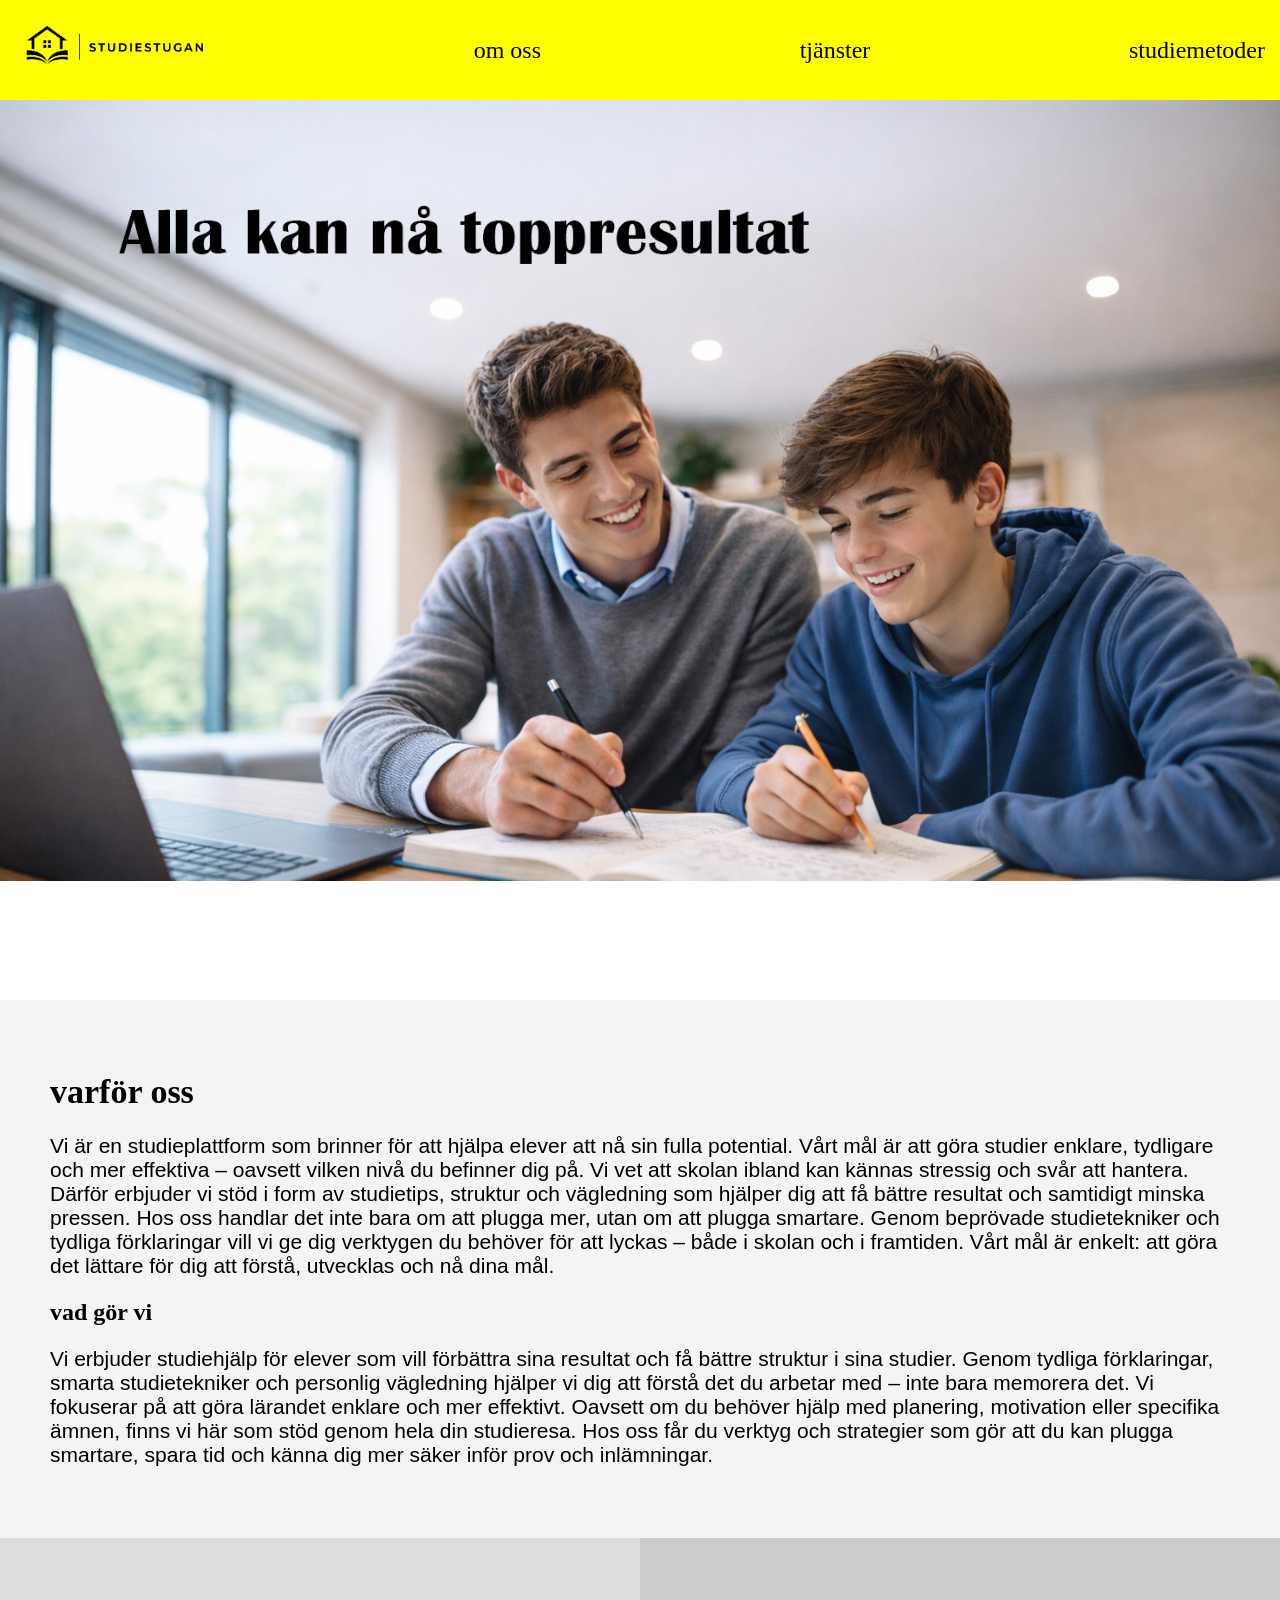
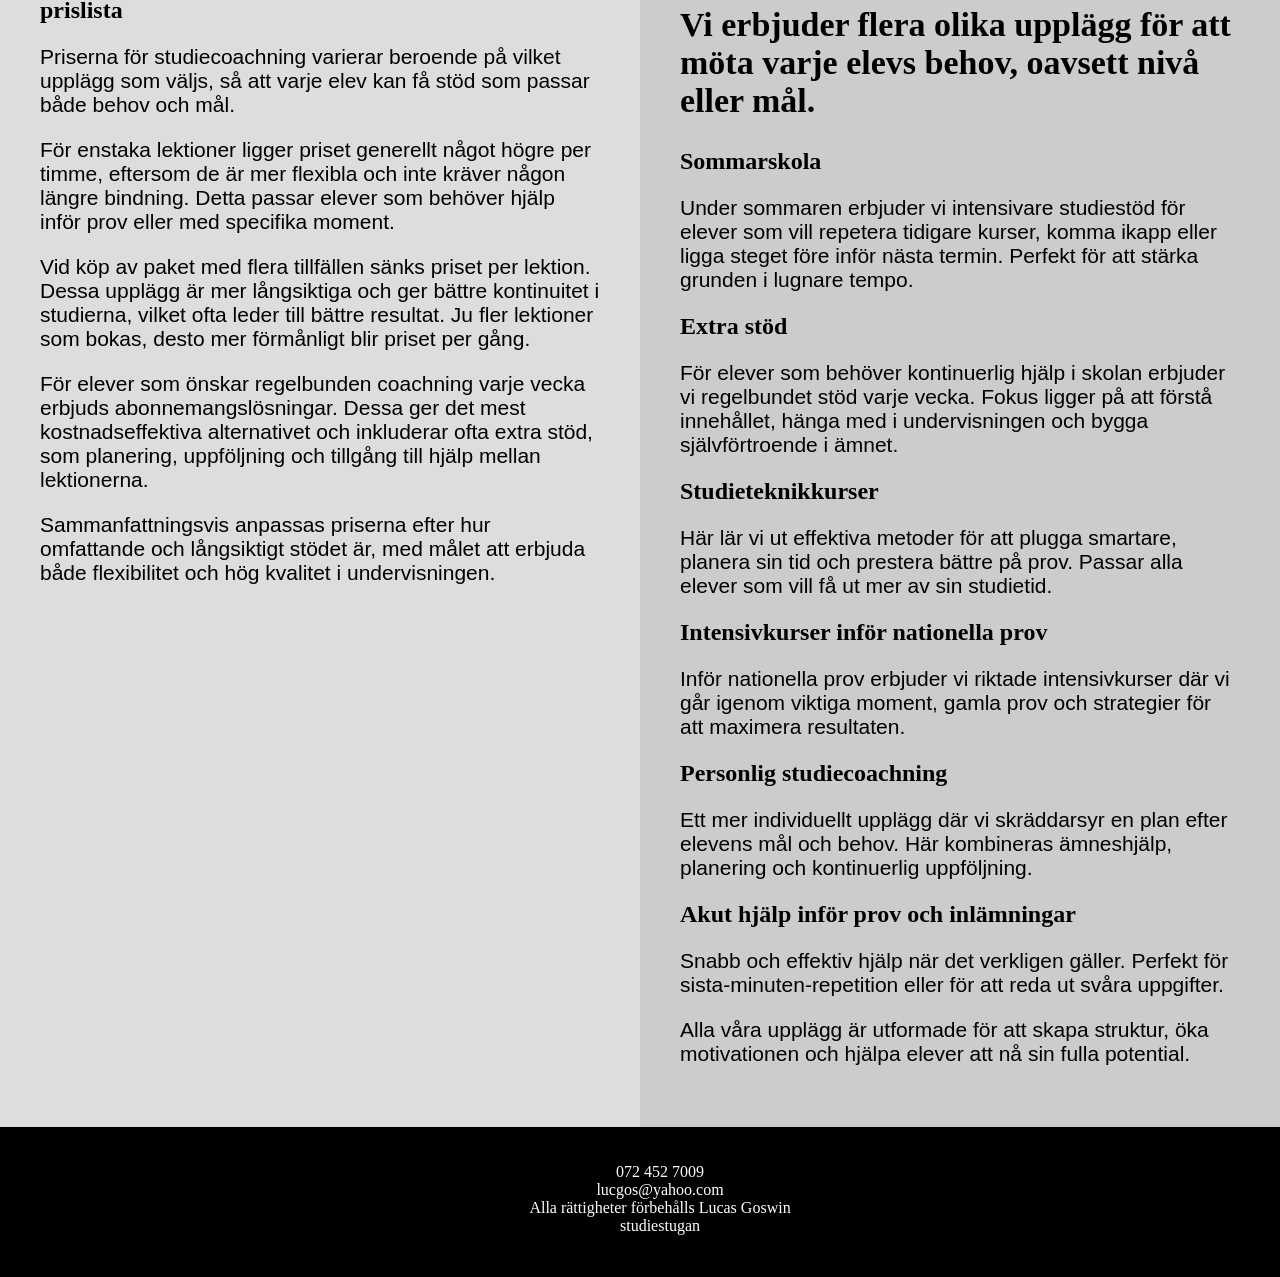
<file: index.html>
<!DOCTYPE html>
<html lang="en">

<head>
  <meta charset="UTF-8">
  <meta name="viewport" content="width=device-width, initial-scale=1.0">
  <link rel="stylesheet" href="css/style.css">
  <title>Document</title>

</head>



<body>

  <nav class="menu">
  <a href="index.html">hem</a>
  <a href="om_oss.html">om oss</a>
  <a href="program.html">tjänster</a>
  <a href="studietips.html">studiemetoder</a>
</nav>

<div class="fade-layer">
  
</div>

<div class="sidanindex">
 

  <header class="headermobil">
    <a href="index.html"><img src="img/loga2.png" alt="loga"></a>
    <div class="menu-button">☰</div>
  </header>

  <header class="header">
    <a href="index.html"><img src="img/loga2.png" alt="loga"></a>
    <a href="om_oss.html">om oss</a>
    <a href="program.html">tjänster</a>
    <a href="studietips.html">studiemetoder</a>

  </header>





 



  <div class="img"> <img src="img/main_bild.jpg" alt="studiecoach i arbete"> </div>

  <main>
    <h1>varför oss</h1>
    <p> Vi är en studieplattform som brinner för att hjälpa elever att nå sin fulla potential. Vårt mål är att göra
      studier enklare, tydligare och mer effektiva – oavsett vilken nivå du befinner dig på.

      Vi vet att skolan ibland kan kännas stressig och svår att hantera. Därför erbjuder vi stöd i form av studietips,
      struktur och vägledning som hjälper dig att få bättre resultat och samtidigt minska pressen.

      Hos oss handlar det inte bara om att plugga mer, utan om att plugga smartare. Genom beprövade studietekniker och
      tydliga förklaringar vill vi ge dig verktygen du behöver för att lyckas – både i skolan och i framtiden.

      Vårt mål är enkelt: att göra det lättare för dig att förstå, utvecklas och nå dina mål.</p>
    <h2> vad gör vi</h2>
    <p>Vi erbjuder studiehjälp för elever som vill förbättra sina resultat och få bättre struktur i sina studier. Genom
      tydliga förklaringar, smarta studietekniker och personlig vägledning hjälper vi dig att förstå det du arbetar med
      – inte bara memorera det.

      Vi fokuserar på att göra lärandet enklare och mer effektivt. Oavsett om du behöver hjälp med planering, motivation
      eller specifika ämnen, finns vi här som stöd genom hela din studieresa.

      Hos oss får du verktyg och strategier som gör att du kan plugga smartare, spara tid och känna dig mer säker inför
      prov och inlämningar.</p>


  </main>

  <aside class="as1">
    <h2>prislista</h2>
    <p>Priserna för studiecoachning varierar beroende på vilket upplägg som väljs, så att varje elev kan få stöd som
      passar både behov och mål.
    </p>
    <p>För enstaka lektioner ligger priset generellt något högre per timme, eftersom de är mer flexibla och inte kräver
      någon längre bindning. Detta passar elever som behöver hjälp inför prov eller med specifika moment.
    </p>
    <p>Vid köp av paket med flera tillfällen sänks priset per lektion. Dessa upplägg är mer långsiktiga och ger bättre
      kontinuitet i studierna, vilket ofta leder till bättre resultat. Ju fler lektioner som bokas, desto mer förmånligt
      blir priset per gång.
    </p>
    <p>För elever som önskar regelbunden coachning varje vecka erbjuds abonnemangslösningar. Dessa ger det mest
      kostnadseffektiva alternativet och inkluderar ofta extra stöd, som planering, uppföljning och tillgång till hjälp
      mellan lektionerna.
    </p>
    <p>Sammanfattningsvis anpassas priserna efter hur omfattande och långsiktigt stödet är, med målet att erbjuda både
      flexibilitet och hög kvalitet i undervisningen.</p>
  </aside>

  <aside class="as2">
    <h1>Vi erbjuder flera olika upplägg för att möta varje elevs behov, oavsett nivå eller mål.
      </h1>
    <h2>Sommarskola</h2>
    <p>Under sommaren erbjuder vi intensivare studiestöd för elever som vill repetera tidigare kurser, komma ikapp eller
      ligga steget före inför nästa termin. Perfekt för att stärka grunden i lugnare tempo.
    </p>
    <h2>Extra stöd</h2>
    <p>För elever som behöver kontinuerlig hjälp i skolan erbjuder vi regelbundet stöd varje vecka. Fokus ligger på att
      förstå innehållet, hänga med i undervisningen och bygga självförtroende i ämnet.
    </p>
    <h2>Studieteknikkurser</h2>
    <p>Här lär vi ut effektiva metoder för att plugga smartare, planera sin tid och prestera bättre på prov. Passar alla
      elever som vill få ut mer av sin studietid.
    </p>
    <h2>Intensivkurser inför nationella prov</h2>
    <p>Inför nationella prov erbjuder vi riktade intensivkurser där vi går igenom viktiga moment, gamla prov och
      strategier för att maximera resultaten.
    </p>
    <h2>Personlig studiecoachning</h2>
    <p>Ett mer individuellt upplägg där vi skräddarsyr en plan efter elevens mål och behov. Här kombineras ämneshjälp,
      planering och kontinuerlig uppföljning.
    </p>
    <h2>Akut hjälp inför prov och inlämningar</h2>
    <p>Snabb och effektiv hjälp när det verkligen gäller. Perfekt för sista-minuten-repetition eller för att reda ut
      svåra uppgifter.
    </p>
    <p>Alla våra upplägg är utformade för att skapa struktur, öka motivationen och hjälpa elever att nå sin fulla
      potential.
    </p>
  </aside>





  <footer>


    <ul class="lista">
      <li>072 452 7009</li>
      <li>lucgos@yahoo.com</li>
      <li>Alla rättigheter förbehålls Lucas Goswin</li>
      <li>studiestugan</li>

    </ul>

  </footer>





</div>



  <script src="js/java.js"></script>

</body>

</html>
</file>
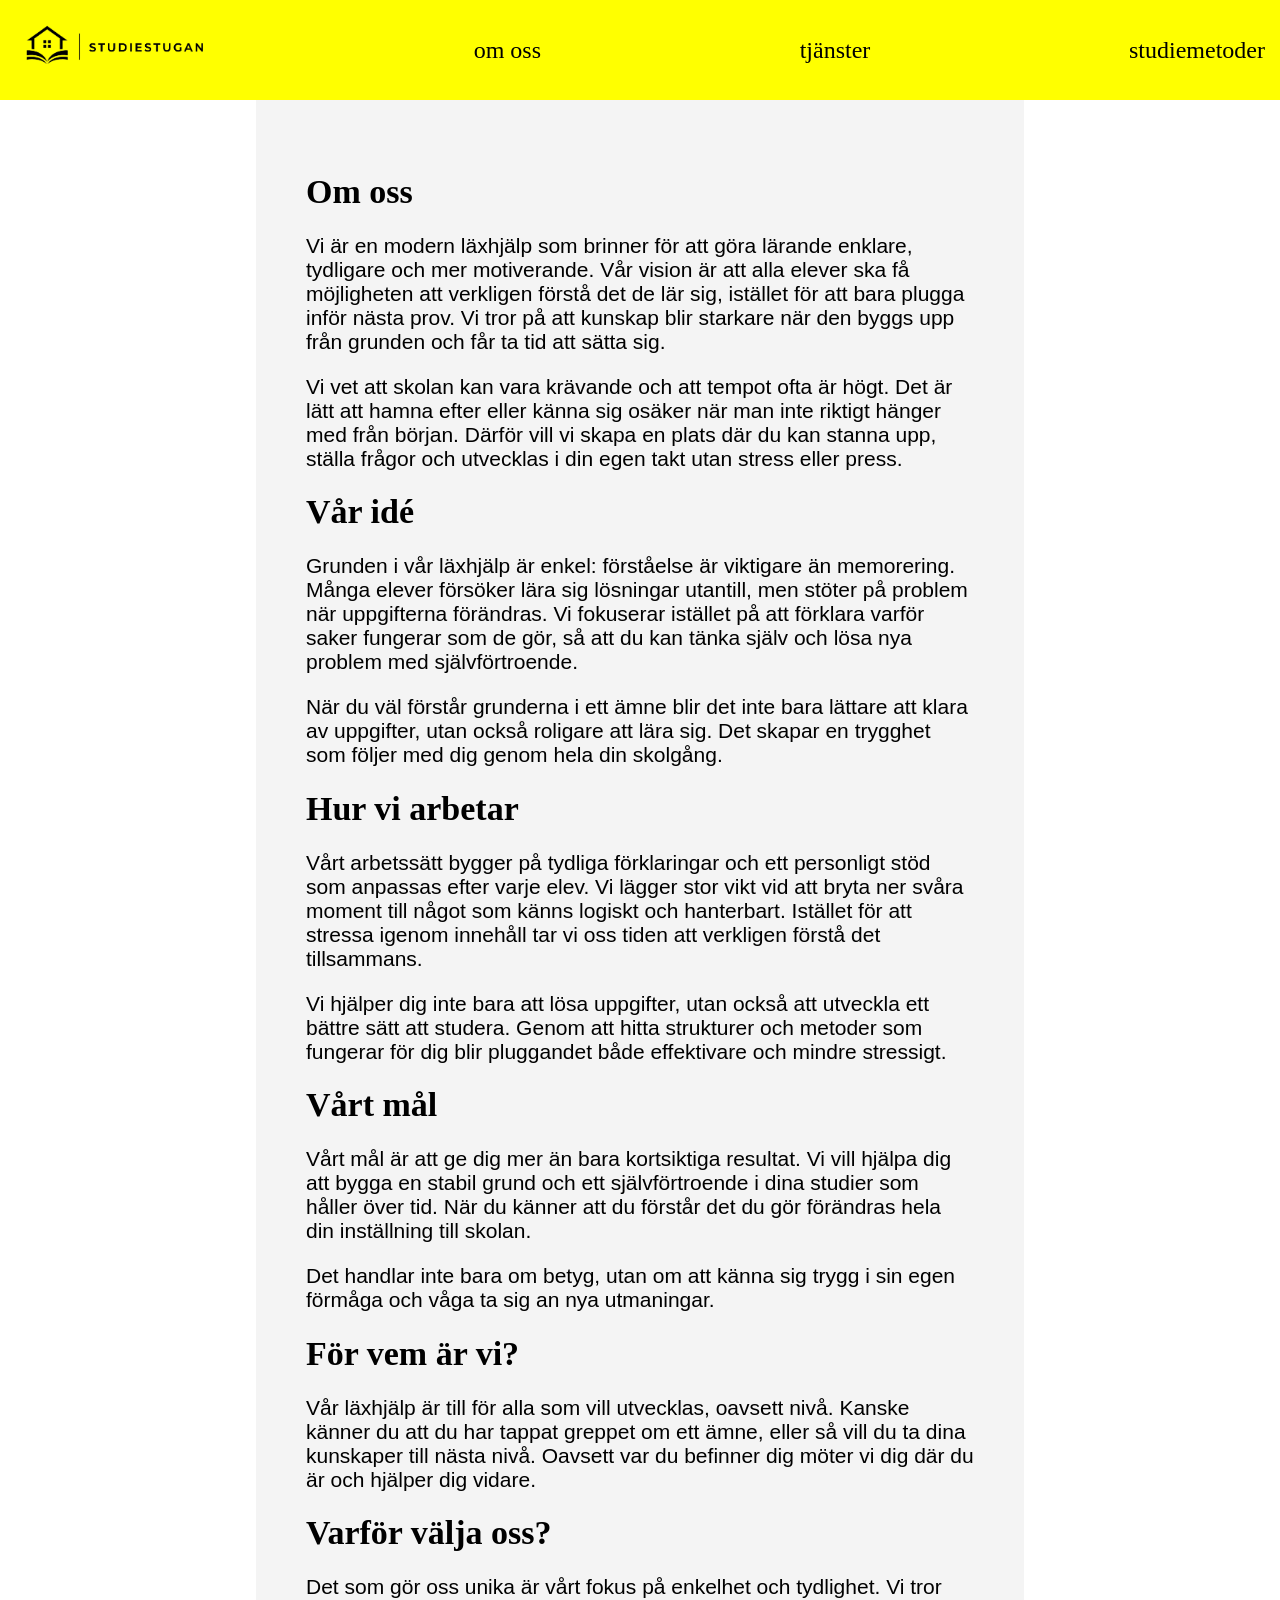
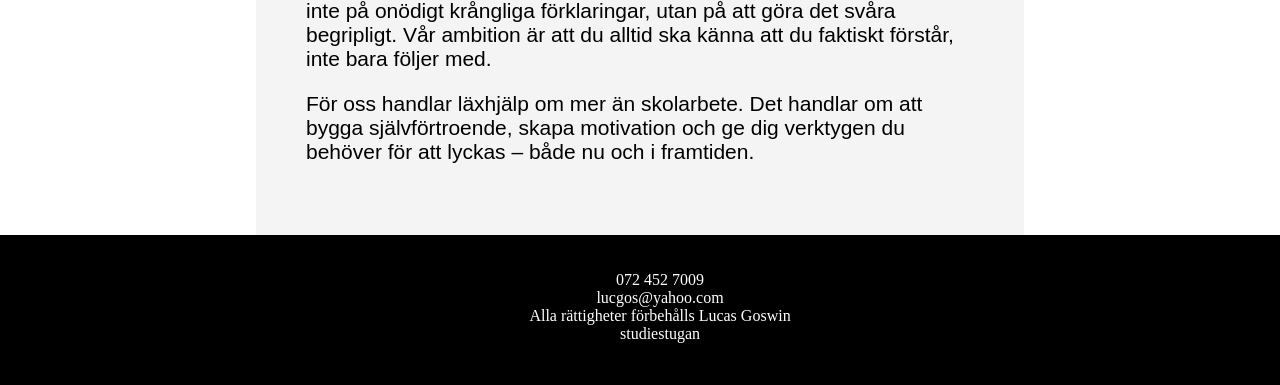
<file: om_oss.html>
<!DOCTYPE html>
<html lang="en">

<head>
  <meta charset="UTF-8">
  <meta name="viewport" content="width=device-width, initial-scale=1.0">
  <link rel="stylesheet" href="css/style.css">
  <title>Document</title>

</head>

<body class="om_oss">
  <div class="sidan">

    


    <header class="headermobil">
      <a href="index.html"><img src="img/loga2.png" alt="loga"></a> 
      <div class="menu-button">☰</div>
    </header>

    <header class="header">
      <a href="index.html"><img src="img/loga2.png" alt="loga"></a> 
      <a href="om_oss.html">om oss</a>
      <a href="program.html">tjänster</a>
      <a href="studietips.html">studiemetoder</a>

    </header>



    <section>

    </section>

    <div class="main2">
      <h1>
        Om oss
      </h1>
      <p>
        Vi är en modern läxhjälp som brinner för att göra lärande enklare, tydligare och mer motiverande. Vår vision är att alla elever ska få möjligheten att verkligen förstå det de lär sig, istället för att bara plugga inför nästa prov. Vi tror på att kunskap blir starkare när den byggs upp från grunden och får ta tid att sätta sig.
      </p>

      <p>
        Vi vet att skolan kan vara krävande och att tempot ofta är högt. Det är lätt att hamna efter eller känna sig osäker när man inte riktigt hänger med från början. Därför vill vi skapa en plats där du kan stanna upp, ställa frågor och utvecklas i din egen takt utan stress eller press.
      </p>

      <h1>
        Vår idé
      </h1>

      <p>
        Grunden i vår läxhjälp är enkel: förståelse är viktigare än memorering. Många elever försöker lära sig lösningar utantill, men stöter på problem när uppgifterna förändras. Vi fokuserar istället på att förklara varför saker fungerar som de gör, så att du kan tänka själv och lösa nya problem med självförtroende.
      </p>
      <p>
        När du väl förstår grunderna i ett ämne blir det inte bara lättare att klara av uppgifter, utan också roligare att lära sig. Det skapar en trygghet som följer med dig genom hela din skolgång.
      </p>

      <h1>
        Hur vi arbetar
      </h1>
      <p>
        Vårt arbetssätt bygger på tydliga förklaringar och ett personligt stöd som anpassas efter varje elev. Vi lägger stor vikt vid att bryta ner svåra moment till något som känns logiskt och hanterbart. Istället för att stressa igenom innehåll tar vi oss tiden att verkligen förstå det tillsammans.
      </p>
      <p>
        Vi hjälper dig inte bara att lösa uppgifter, utan också att utveckla ett bättre sätt att studera. Genom att hitta strukturer och metoder som fungerar för dig blir pluggandet både effektivare och mindre stressigt.
      </p>
      <h1>
        Vårt mål
      </h1>
      <p>
        Vårt mål är att ge dig mer än bara kortsiktiga resultat. Vi vill hjälpa dig att bygga en stabil grund och ett självförtroende i dina studier som håller över tid. När du känner att du förstår det du gör förändras hela din inställning till skolan.
      </p>
      <p>
        Det handlar inte bara om betyg, utan om att känna sig trygg i sin egen förmåga och våga ta sig an nya utmaningar.
      </p>

      <h1>
        För vem är vi?
      </h1>
      <p>
        Vår läxhjälp är till för alla som vill utvecklas, oavsett nivå. Kanske känner du att du har tappat greppet om ett ämne, eller så vill du ta dina kunskaper till nästa nivå. Oavsett var du befinner dig möter vi dig där du är och hjälper dig vidare.
      </p>

      <h1>
        Varför välja oss?
      </h1>
      <p>
        Det som gör oss unika är vårt fokus på enkelhet och tydlighet. Vi tror inte på onödigt krångliga förklaringar, utan på att göra det svåra begripligt. Vår ambition är att du alltid ska känna att du faktiskt förstår, inte bara följer med.
      </p>
      <p>
        För oss handlar läxhjälp om mer än skolarbete. Det handlar om att bygga självförtroende, skapa motivation och ge dig verktygen du behöver för att lyckas – både nu och i framtiden.
      </p>


    </div>
    <div class="tom1"></div>
    <div class="tom2"></div>




    <footer>
      <ul class="lista">
        <li>072 452 7009</li>
        <li>lucgos@yahoo.com</li>
        <li>Alla rättigheter förbehålls Lucas Goswin</li>
        <li>studiestugan</li>

      </ul>

    </footer>


  </div>

  <nav class="menu">
    <a href="index.html">hem</a>
    <a href="om_oss.html">om oss</a>
    <a href="program.html">tjänster</a>
    <a href="studietips.html">studiemetoder</a>

  </nav>
 
  <div class="fade-layer">

  </div>


  
    <script src="js/java.js"></script>



</body>

</html>
</file>
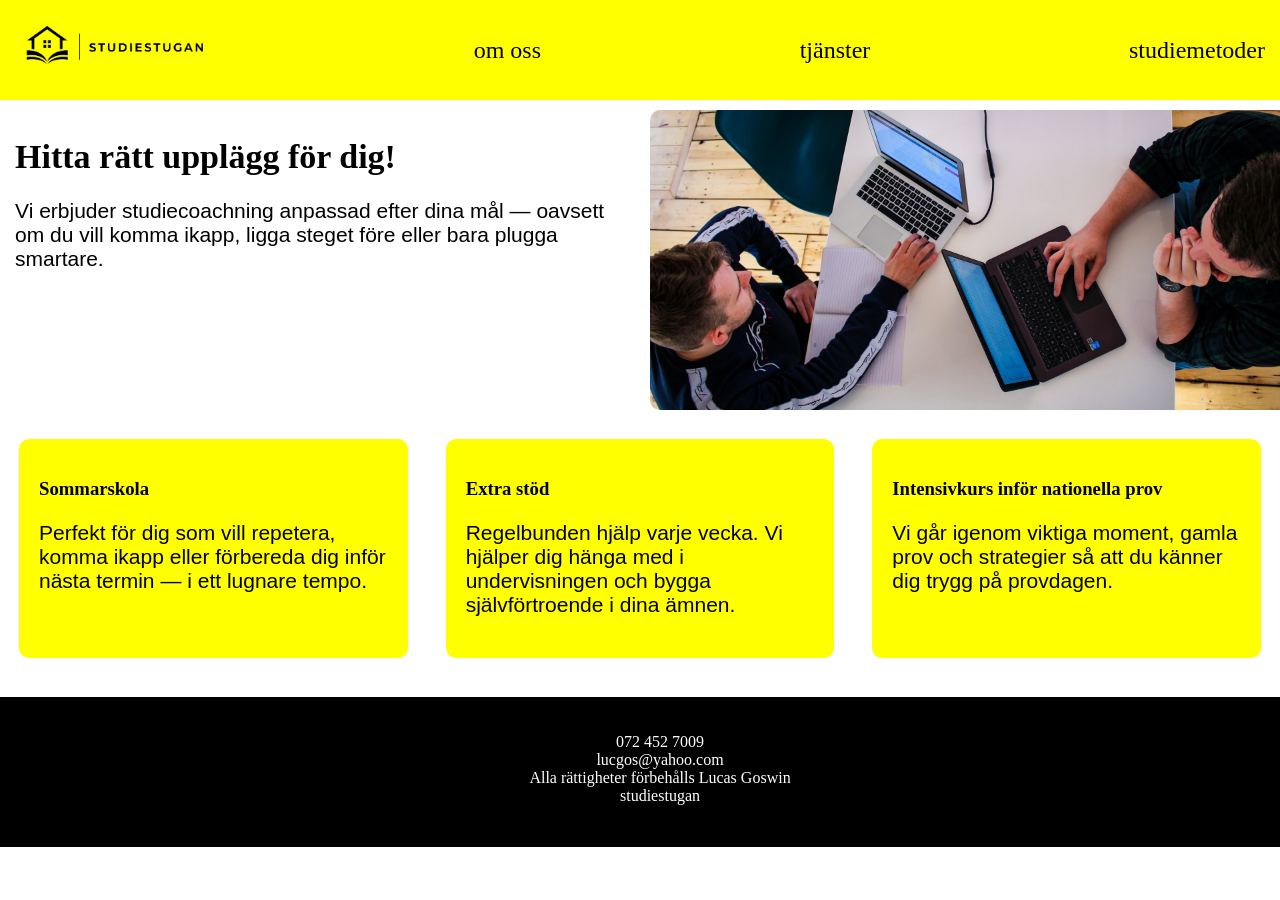
<file: program.html>
<!DOCTYPE html>
<html lang="en">

<head>
  <meta charset="UTF-8">
  <meta name="viewport" content="width=device-width, initial-scale=1.0">
  <link rel="stylesheet" href="css/style.css">
  <title>Document</title>

</head>

<body class="tjanster">
  <div class="tjanstsidan">




    <header class="headermobil">
      <a href="index.html"><img src="img/loga2.png" alt="loga"></a> 
      <div class="menu-button">☰</div>
    </header>

    <header class="header">
      <a href="index.html"><img src="img/loga2.png" alt="loga"></a>
      <a href="om_oss.html">om oss</a>
      <a href="program.html">tjänster</a>
      <a href="studietips.html">studiemetoder</a>

    </header>

    <div class="text">
      <h1>
        Hitta rätt upplägg för dig!
      </h1>
      <p>
        Vi erbjuder studiecoachning anpassad efter dina mål — oavsett om du vill komma ikapp, ligga steget före eller
        bara plugga smartare.
      </p>
    </div>

    <div class="bildglad"> <img src="img/ben-spray-9jnDarH6gxA-unsplash.jpg" alt="studerande ungdommar"> </div>

    <Div class="upplagg">
      <div class="kort">
        <h3>Sommarskola</h3>
        <p>Perfekt för dig som vill repetera, komma ikapp eller förbereda dig inför nästa termin — i ett lugnare tempo.
        </p>

      </div>

      <div class="kort">
        <h3>Extra stöd
        </h3>
        <p>Regelbunden hjälp varje vecka. Vi hjälper dig hänga med i undervisningen och bygga självförtroende i dina ämnen.
        </p>
      </div>

      <div class="kort">
        <h3>Intensivkurs inför nationella prov</h3>
        <p>Vi går igenom viktiga moment, gamla prov och strategier så att du känner dig trygg på provdagen.
        </p>

      </div>

    </Div>


















    <footer>
      <ul class="lista">
        <li>072 452 7009</li>
        <li>lucgos@yahoo.com</li>
        <li>Alla rättigheter förbehålls Lucas Goswin</li>
        <li>studiestugan</li>

      </ul>

    </footer>


  </div>

  <nav class="menu">
    <a href="index.html">hem</a>
    <a href="om_oss.html">om oss</a>
    <a href="program.html">tjänster</a>
    <a href="studietips.html">studiemetoder</a>

  </nav>

  <div class="fade-layer">

  </div>



  <script src="js/java.js"></script>



</body>

</html>
</file>
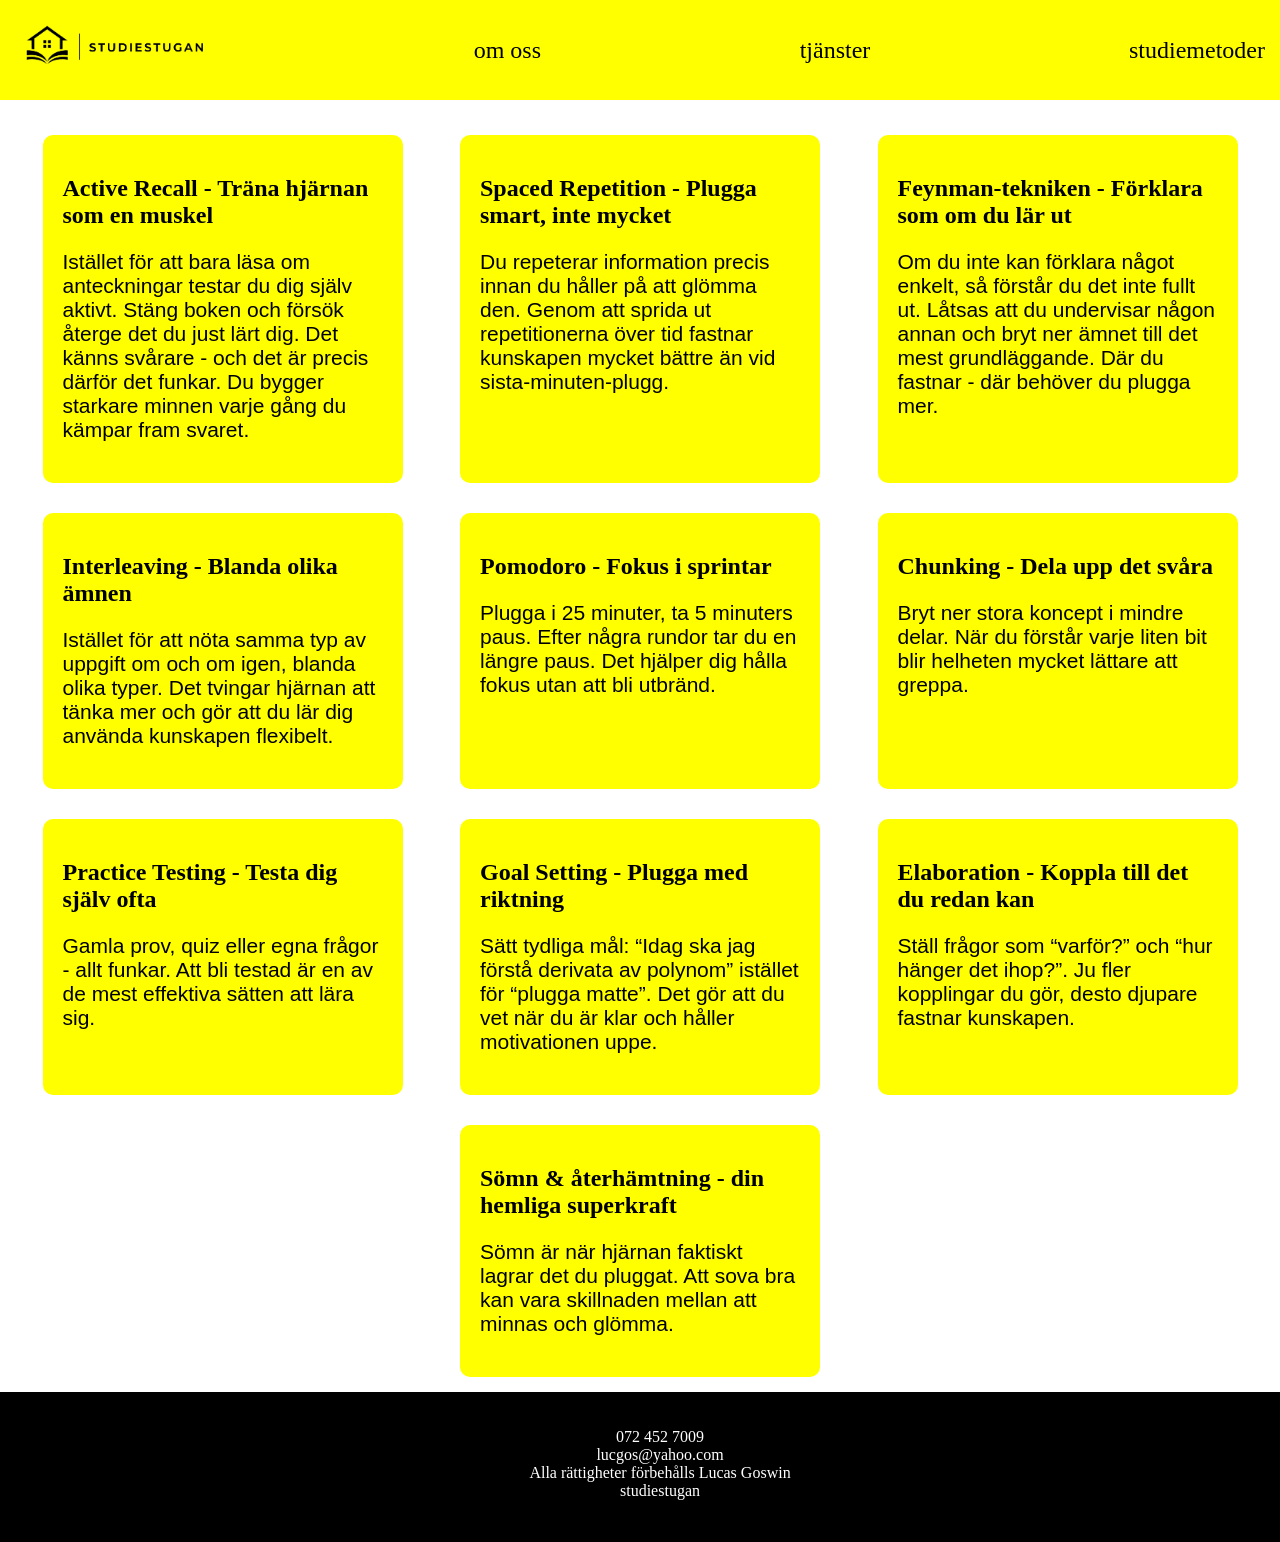
<file: studietips.html>
<!DOCTYPE html>
<html lang="en">

<head>
  <meta charset="UTF-8">
  <meta name="viewport" content="width=device-width, initial-scale=1.0">
  <link rel="stylesheet" href="css/style.css">
  <title>Document</title>

</head>

<body class="program">
  <div class="programsidan">

    


    <header class="headermobil">
      <a href="index.html"><img src="img/loga2.png" alt="loga"></a>
      <div class="menu-button">☰</div>
    </header>

    <header class="header">
      <a href="index.html"><img src="img/loga2.png" alt="loga"></a> 
      <a href="om_oss.html">om oss</a>
      <a href="program.html">tjänster</a>
      <a href="studietips.html">studiemetoder</a>

    </header>

    <div class="cards">
      <div class="specifikacards">
        <h2 class="rubrikercards">
          Active Recall - Träna hjärnan som en muskel
        </h2>
        <p class="text-cards">
          Istället för att bara läsa om anteckningar testar du dig själv aktivt. Stäng boken och försök återge det du just lärt dig. Det känns svårare - och det är precis därför det funkar. Du bygger starkare minnen varje gång du kämpar fram svaret.
        </p>
      </div>

      <div class="specifikacards">
        <h2 class="rubrikercards">
          Spaced Repetition - Plugga smart, inte mycket
        </h2>
        <p class="text-cards">
          Du repeterar information precis innan du håller på att glömma den. Genom att sprida ut repetitionerna över tid fastnar kunskapen mycket bättre än vid sista-minuten-plugg.
        </p>
      </div>

      <div class="specifikacards">
        <h2 class="rubrikercards">
          Feynman-tekniken - Förklara som om du lär ut
        </h2>
        <p class="text-cards">
          Om du inte kan förklara något enkelt, så förstår du det inte fullt ut. Låtsas att du undervisar någon annan och bryt ner ämnet till det mest grundläggande. Där du fastnar - där behöver du plugga mer.
        </p>
      </div>

      <div class="specifikacards">
        <h2 class="rubrikercards">
          Interleaving - Blanda olika ämnen
        </h2>
        <p class="text-cards">
          Istället för att nöta samma typ av uppgift om och om igen, blanda olika typer. Det tvingar hjärnan att tänka mer och gör att du lär dig använda kunskapen flexibelt.
        </p>
      </div>

      <div class="specifikacards">
        <h2 class="rubrikercards">
          Pomodoro - Fokus i sprintar
        </h2>
        <p class="text-cards">
          Plugga i 25 minuter, ta 5 minuters paus. Efter några rundor tar du en längre paus. Det hjälper dig hålla fokus utan att bli utbränd.
        </p>
      </div>

      <div class="specifikacards">
        <h2 class="rubrikercards">
          Chunking - Dela upp det svåra
        </h2>
        <p class="text-cards">
          Bryt ner stora koncept i mindre delar. När du förstår varje liten bit blir helheten mycket lättare att greppa.
        </p>
      </div>

      <div class="specifikacards">
        <h2 class="rubrikercards">
          Practice Testing - Testa dig själv ofta
        </h2>
        <p class="text-cards">
          Gamla prov, quiz eller egna frågor - allt funkar. Att bli testad är en av de mest effektiva sätten att lära sig.

        </p>
      </div>

      <div class="specifikacards">
        <h2 class="rubrikercards">
          Goal Setting - Plugga med riktning
        </h2>
        <p class="text-cards">
          Sätt tydliga mål: “Idag ska jag förstå derivata av polynom” istället för “plugga matte”. Det gör att du vet när du är klar och håller motivationen uppe.
        </p>
      </div>
     
      <div class="specifikacards">
        <h2 class="rubrikercards">
          Elaboration - Koppla till det du redan kan
          
        </h2>
        <p class="text-cards">
          Ställ frågor som “varför?” och “hur hänger det ihop?”. Ju fler kopplingar du gör, desto djupare fastnar kunskapen.
        </p>
      </div>
     
      <div class="specifikacards">
        <h2 class="rubrikercards">
          Sömn & återhämtning - din hemliga superkraft
        </h2>
        <p class="text-cards">
          Sömn är när hjärnan faktiskt lagrar det du pluggat. Att sova bra kan vara skillnaden mellan att minnas och glömma.
        </p>
      </div>
     



    </div> 

    

    
    <footer>
      <ul class="lista">
        <li>072 452 7009</li>
        <li>lucgos@yahoo.com</li>
        <li>Alla rättigheter förbehålls Lucas Goswin</li>
        <li>studiestugan</li>

      </ul>

    </footer>


  </div>

  <nav class="menu">
    <a href="index.html">hem</a>
    <a href="om_oss.html">om oss</a>
    <a href="program.html">tjänster</a>
    <a href="studietips.html">studiemetoder</a>

  </nav>
 
  <div class="fade-layer">

  </div>


  
    <script src="js/java.js"></script>



</body>

</html>
</file>
<file: css/style.css>
/* generellt */
body {
    overflow: auto;

    margin: 0;
}
p{
  font-size: 21px;
    font-family: 'Franklin Gothic Medium', 'Arial Narrow', Arial, sans-serif ;
}

h1{
    font-size: 34px;
}

.loglank{
    max-width: 200px;

}
.header img {
    width: 200px;
    height: auto;
  }
  .headermobil img {
    width: 150px;
    height: auto;
  }


.img {
    grid-area: img;
    border-radius: 10px;

}

.img img {
    width: 100%;
}

main {
    grid-area: ma;
    padding: 0px;
    background: #f4f4f4;
    align-content: center;
    padding: 50px;
}

.as1 {
    grid-area: as1;
    padding: 40px;
    background: #ddd;
}

.as2 {
    grid-area: as2;
    padding: 40px;
    background: #ccc;
}

footer {
    grid-area: fo;
    padding: 20px;
    text-align: center;
    background: black;
    color: white;

}

.lista {
    list-style-type: none;
}

.header a {
    color: black;
    text-decoration: none;
    font-size: x-large;

}








/* mobil */
@media (max-width: 600px) {
    .sidanindex .header {
        display: none;
    }

    .sidanindex {
        display: grid;

        min-height: 300vh;
        grid-template-columns: 1fr;
        grid-template-rows: 100px 50vh auto auto auto auto 150px;
        grid-template-areas:
            "ha "
            "img"
            "ma "
            "as1"
            "as2"
            "fo ";
    }

    .sidanindex .headermobil {
        grid-area: ha;
        display: flex;
        justify-content: space-between;
        align-items: center;
        padding: 15px;
        background: yellow;
    }







    .menu {
        z-index: 10;
        position: fixed;
        top: 0;
        right: -360px;
        width: 250px;
        height: 100%;
        background: white;
        display: flex;
        flex-direction: column;
        padding: 40px;
        transition: 0.3s;
    }

    .menu.show {
        right: 0;
    }

    .menu a {
        margin: 15px 0;
        text-decoration: none;
        color: black;
    }



    .menu-button {
        font-size: 30px;
        cursor: pointer;
        display: inline;
    }

    .fade-layer {
        position: fixed;
        top: 0;
        left: 0;
        right: 0;
        bottom: 0;
        background-color: rgba(0, 0, 0, 0.5);
        display: none;
        z-index: 5;
    }

    .fade-layer.visible {
        display: block;

    }
}



/* bara desktop */
@media(min-width:601px) {
    .sidanindex .headermobil {
        display: none;
    }

    .menu {
        display: none;
    }

    .sidanindex {
        display: grid;
        min-height: 100vh;
        width: 100%;



        grid-template-columns: 1fr 1fr;
        grid-template-rows: 100px 100vh auto auto 150px;
        grid-template-areas:
            "he he"
            "img img"
            "ma ma"
            "as1 as2"
            "fo fo";
    }



    .div {
        overflow: hidden;



    }

    .sidanindex .header {
        grid-area: he;
        display: flex;
        justify-content: space-between;
        align-items: center;
        padding: 15px;
        background: yellow;
    }

    .fade-layer {
        display: none;
    }

}






/* här är sida om oss */



/* bara desktop */
@media(min-width:601px) {
    .sidan .headermobil {
        display: none;
    }

    .sidan .header {
        grid-area: ha;
        display: flex;
        justify-content: space-between;
        align-items: center;
        padding: 15px;
        background: yellow;

    }

    .menu {

        display: none;
    }

    .sidan {
        display: grid;


        grid-template-columns: 20% 60% 20%;
        grid-template-rows: 100px auto 150px;
        grid-template-areas:
            "ha ha ha"
            "to1 ma2 to2"
            "fo fo fo";
    }

    .main2 {
        grid-area: ma2;
        background: #f4f4f4;
        align-content: center;
        padding: 50px;
    }

    .tom1 {
        grid-area: to1;


    }

    .tom2 {
        grid-area: to2;


    }

}





/* mobil */
@media (max-width: 600px) {
    .sidan.header {

        display: none;
    }
    .header{
        display: none;
    }

    .sidan {
        display: grid;

        min-height: 300vh;
        grid-template-columns: 1fr;
        grid-template-rows: 100px auto 150px;
        grid-template-areas:
            "ha "
            "ma2"
            "fo";
    }

    .sidan .headermobil {
        grid-area: ha;
        display: flex;
        justify-content: space-between;
        align-items: center;
        padding: 15px;
        background: yellow;
    }

    .main2 {
        grid-area: ma2;
        padding: 30px;
        background: #f4f4f4;
        align-content: center;
        padding: 30px;
    }
}




/* för studiemetoder sidan */



/* bara desktop */
@media(min-width:601px) {
    .sidan.headermobil {
        display: none;
    }

    .sidan .header {
        grid-area: ha;
        display: flex;
        justify-content: space-between;
        align-items: center;
        padding: 15px;
        background: yellow;

    }

    .menu {

        display: none;
    }

    .sidan {
        display: grid;


        grid-template-columns: 20% 60% 20%;
        grid-template-rows: 100px auto 150px;
        grid-template-areas:
            "ha ha ha"
            "to1 ma2 to2"
            "fo fo fo";
    }

    .main2 {
        grid-area: ma2;
        background: #f4f4f4;
        align-content: center;
        padding: 50px;
    }

    .tom1 {
        grid-area: to1;


    }

    .tom2 {
        grid-area: to2;


    }

}





/* mobil */
@media (max-width: 600px) {
    .sidan.header {

        display: none;
    }
    .header{
        display: none;
    }

    .sidan {
        display: grid;

        min-height: 300vh;
        grid-template-columns: 1fr;
        grid-template-rows: 100px auto 150px;
        grid-template-areas:
            "ha "
            "ma2"
            "fo";
    }

    .sidan .headermobil {
        grid-area: ha;
        display: flex;
        justify-content: space-between;
        align-items: center;
        padding: 15px;
        background: yellow;
    }

    .main2 {
        grid-area: ma2;
        padding: 30px;
        background: #f4f4f4;
        align-content: center;
        padding: 30px;
    }
}








/* sida studietips cards */


/* bara desktop */
@media screen and (min-width:601px) {
    .programsidan .headermobil {
        display: none;
    }

    .programsidan .header {
        grid-area: ha;
        display: flex;
        justify-content: space-between;
        align-items: center;
        padding: 15px;
        background: yellow;

    }

    .menu {

        display: none;
    }

    .programsidan {
        display: grid;


        grid-template-columns: 100%;
        grid-template-rows: 100px auto 150px;
        grid-template-areas:
            "ha "
            "ca"
            "fo ";
    }
    .cards{
        grid-area: ca;
        
        display: flex;
        flex-direction: row;
        flex-wrap: wrap;
        justify-content:space-evenly;
        margin-top: 20px;

    }


    .cards .specifikacards{
        max-width: 25%;
        background-color: yellow;
        padding: 20px;
        border-radius: 10px;
        margin: 15px;
        justify-content: center;
    }
    
    .cards .specifikacards:hover{
        box-shadow:0px 6px 8px 0px gray;
        transform: translateY(5);
        transition-duration: 0.3s;
    }

}





/* mobil */
@media (max-width: 600px) {
    .programsidan .header {

        display: none;
    }
    .header{
        display: none;
    }

    .programsidan {
        display: grid;

        min-height: 300vh;
        grid-template-columns: 1fr;
        grid-template-rows: 100px auto 150px;
        grid-template-areas:
            "ha "
            "ca"
            "fo";
    }

    .programsidan .headermobil {
        grid-area: ha;
        display: flex;
        justify-content: space-between;
        align-items: center;
        padding: 15px;
        background: yellow;
    }



    .cards{
        grid-area: ca;
        
        display: flex;
        flex-direction: row;
        flex-wrap: wrap;
        justify-content:space-evenly;
        margin-top: 20px;

    }

    
    .cards .specifikacards{
        max-width: 40%;
        background-color: yellow;
        padding: 10px;
        border-radius: 10px;
        margin: 10px;
        justify-content: center;
    }
    
    .cards .specifikacards:hover{
        box-shadow:0px 6px 8px 0px gray;
        transform: translateY(5);
        transition-duration: 0.3s;
    }

}









/* sida program cards */


/* bara desktop */
@media screen and (min-width:601px) {
    .tjanstsidan .headermobil {
        display: none;
    }

    .tjanstsidan .header {
        grid-area: ha;
        display: flex;
        justify-content: space-between;
        align-items: center;
        padding: 15px;
        background: yellow;

    }

    .menu {

        display: none;
    }

    .tjanstsidan {
        display: grid;


        grid-template-columns: 50% 50%;
        grid-template-rows: 100px 300px auto 150px;
        grid-template-areas:
            "ha ha"
            "te imgg"
            "ca2 ca2"
            "fo fo "
            ;
    }

    .text {
        grid-area: te;
        align-items: center;
        padding: 15px;


    }


    .tjanstsidan .bildglad {
        grid-area: imgg;
        
        
        


    }
    .tjanstsidan .bildglad img {
        width: 100%;
        height: 100%;
        object-fit: cover;
        margin: 10px;
        border-radius: 10px;

    }

    .tjanstsidan .upplagg{

        grid-area: ca2;
        
        display: flex;
        flex-direction: row;
        flex-wrap: wrap;
        justify-content:space-evenly;
        margin-top: 20px;
        margin-bottom: 20px;
        width: 100%; 

    }


     .kort{
       flex: 1;
        background-color: yellow;
        padding: 20px;
        border-radius: 10px;
        margin: 19px;
        justify-content: center;
        min-width: none;

    }
    


}





/* mobil */
@media (max-width: 600px) {
    .tjanstsidan .header {

        display: none;
    }
    .header{
        display: none;
    }

    .tjanstsidan {
        display: grid;

        min-height: 300vh;
        grid-template-columns: 1fr;
        grid-template-rows: 100px auto auto auto 150px;
        grid-template-areas:
            "ha "
            "te"
            "imgg"
            "ca2"
            "fo";
    }

    .tjanstsidan .headermobil {
        grid-area: ha;
        display: flex;
        justify-content: space-between;
        align-items: center;
        padding: 15px;
        background: #ffff00;
    }



   
    
    .tjanstsidan .text {
        grid-area: te;

    }


    .tjanstsidan .bildglad {
        grid-area: imgg;



    }

    .tjanstsidan .bildglad img {
        width: 100%;
        height: 100%;
        object-fit: cover;
        margin: 10px;
        border-radius: 10px;
    }

    .tjanstsidan .upplägg{
        grid-area: ca2;
        
        display: flex;
        flex-direction: column;
        flex-wrap: wrap;
        justify-content:space-evenly;
        margin-top: 20px;
        margin-bottom: 20px;

    }


    .tjanstsidan .kort{
        width: fit-content;
        background-color: yellow;
        padding: 20px;
        border-radius: 10px;
        margin: 15px;
        justify-content: center;
    }
    
  
}
</file>
